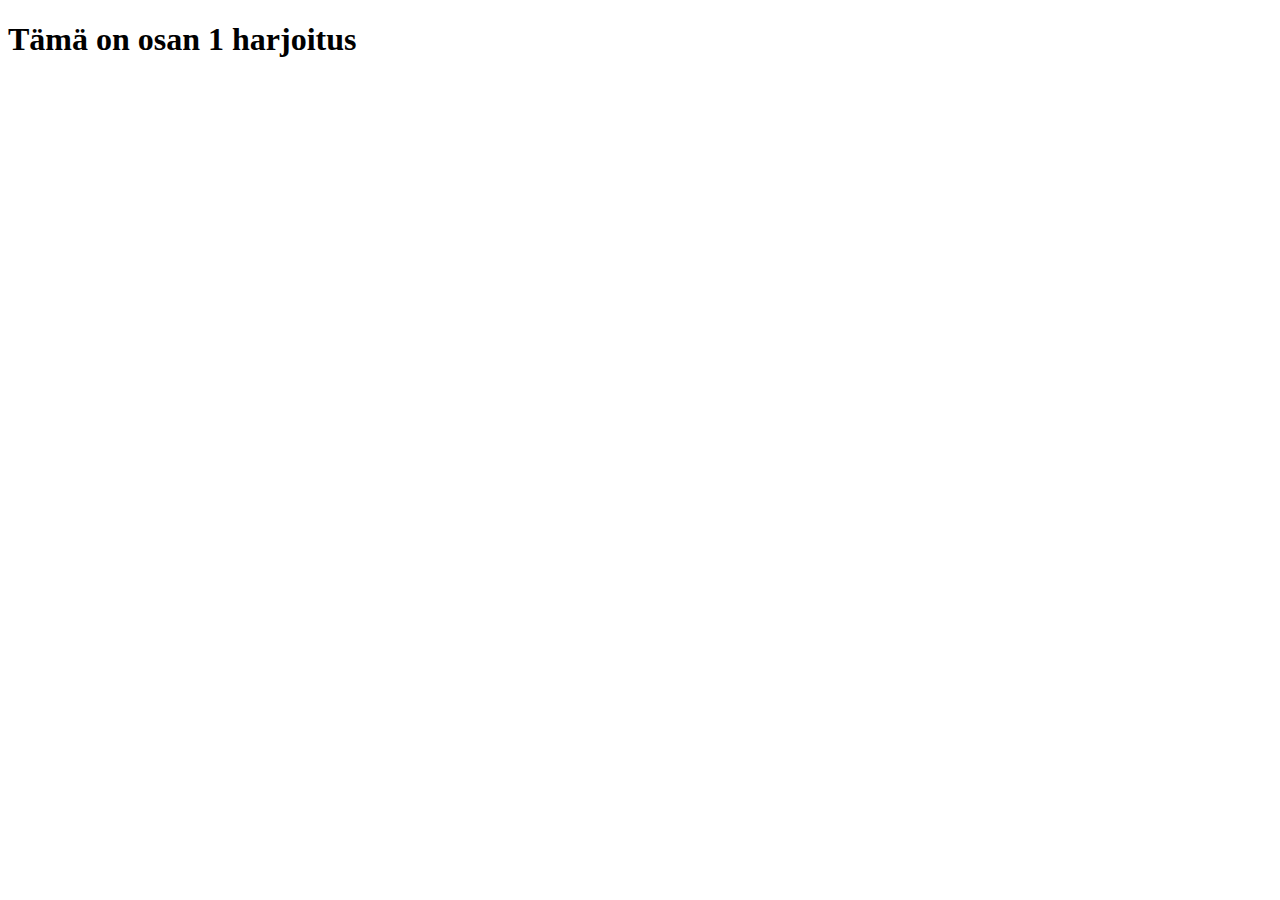
<file: 01_osa/01_harjoitus/index.html>
<!DOCTYPE html>
<html lang="en">
<head>
    <meta charset="UTF-8">
    <meta name="viewport" content="width=device-width, initial-scale=1.0">
    <title>osa1 harjoitus</title>
</head>
<body>
    <h1>Tämä on osan 1 harjoitus</h1>
    <script>
        //yhden rivin kommentti
        window.alert("Tervehdys vaan!")
        console.log("Tännekin osaan tulostaa")
        /** Usemman
         * rivin
         * kommentti*/
    </script>

</body>
</html>
</file>
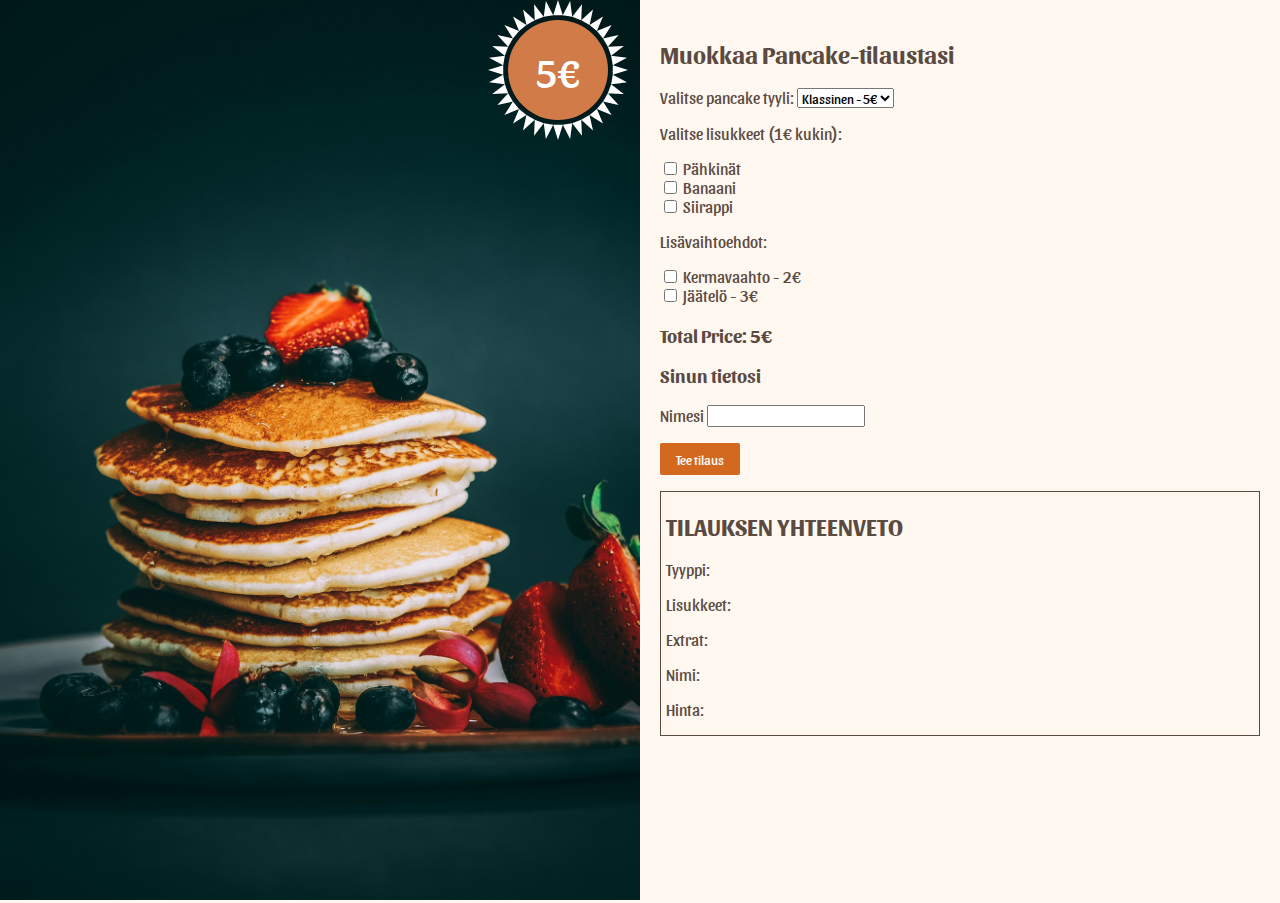
<file: 06_osa/06_harjoitukset/pannukakkutilaussivu2/index.html>
<!DOCTYPE html>
<html lang="en">
  <head>
    <meta charset="UTF-8" />
    <link rel="preconnect" href="https://fonts.googleapis.com" />
    <link rel="preconnect" href="https://fonts.gstatic.com" crossorigin />
    <link
      href="https://fonts.googleapis.com/css2?family=Sansita:ital,wght@0,400;0,700;0,800;0,900;1,400;1,700;1,800;1,900&display=swap"
      rel="stylesheet"
    />
    <link rel="stylesheet" href="style.css" />
    <link rel="javascript" href="script.js"" />

    <title>Pancake tilaussivu</title>
  </head>
  <body>
    <div class="container">
      <div class="image-container">
        <img src="pancake.jpeg" alt="Delicious pancakes" />
        <div class="price-banner"><span id="totalPrice">5€</span></div>
      </div>
      <div class="form-container">
        <h2>Muokkaa Pancake-tilaustasi</h2>
        <div class="customization-section">
          <label for="type">Valitse pancake tyyli:</label>
          <select id="type">
            <option value="5">Klassinen - 5€</option>
            <option value="6">Suklaa - 6€</option>
            <option value="7">Mustikka - 7€</option>
          </select>
        </div>
        <div class="customization-section">
          <p>Valitse lisukkeet (1€ kukin):</p>
          <div>
            <input
              type="checkbox"
              id="nuts"
              value="1"
              data-name="Pähkinät"
              data-category="toppings"
            />
            <label for="nuts">Pähkinät</label>
          </div>
          <div>
            <input
              type="checkbox"
              id="bananas"
              value="1"
              data-name="Banaani"
              data-category="toppings"
            />
            <label for="bananas">Banaani</label>
          </div>
          <div>
            <input
              type="checkbox"
              id="syrup"
              value="1"
              data-name="Siirappi"
              data-category="toppings"
            />
            <label for="syrup">Siirappi</label>
          </div>
        </div>
        <div class="customization-section">
          <p>Lisävaihtoehdot:</p>
          <div>
            <input
              type="checkbox"
              id="whippedCream"
              value="2"
              data-name="Kermavaahto"
              data-category="extras"
            />
            <label for="whippedCream">Kermavaahto - 2€</label>
          </div>
          <div>
            <input
              type="checkbox"
              id="iceCream"
              value="3"
              data-name="Jäätelö"
              data-category="extras"
            />
            <label for="iceCream">Jäätelö - 3€</label>
          </div>
        </div>
        <div>
            <div class="price-display">
                <h3>Total Price: <span id="totalPrice">5€</span></h3>
              </div>
          <h3>Sinun tietosi</h3>
          <div>
            <label for="customerName">Nimesi</label>
            <input type="text" id="customerName" required/>
          </div>
          <button onclick="createOrder()">Tee tilaus</button>
        </div>
        <div class="order"> <h2>TILAUKSEN YHTEENVETO</h2>
          <p>Tyyppi: <span id="order_type"></span></p>
          <p>Lisukkeet: <span id="order_toppings"></span></p>
          <p>Extrat: <span id="order_extras"></span></p>
          <p>Nimi: <span id="order_name"></span></p>
          <p>Hinta: <span id="order_price"></span></p>
          
        </div>

        <a href="manage-orders.html"></a>

        
      </div>
    </div>
  
    <script src="script.js"></script>

  </body>

</html>
</file>
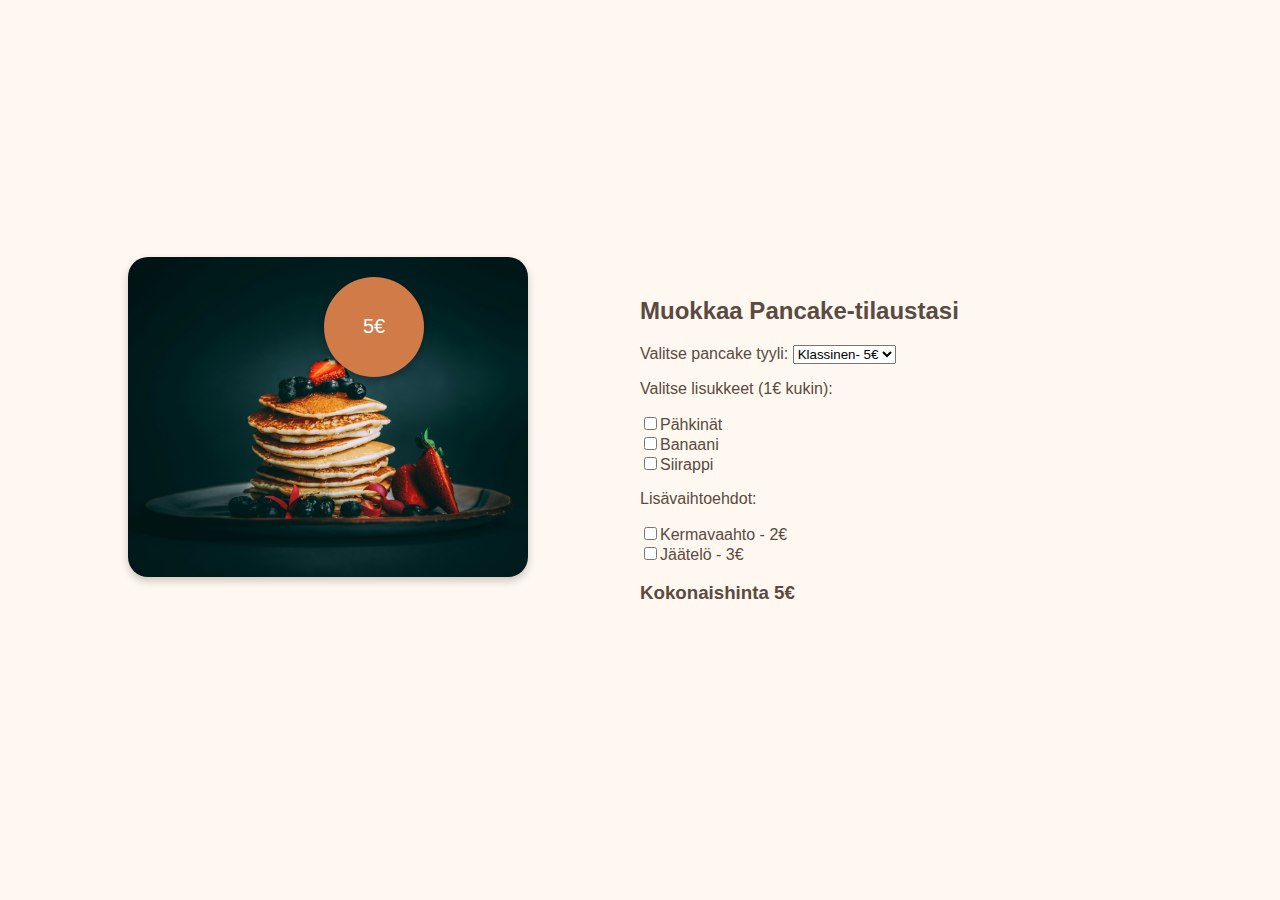
<file: 04_osa/04_osa/04_harjoitukset/pancake_tilaussivu/index.html>
<!DOCTYPE html>
<html lang="en">
  <head>
    <meta charset="UTF-8" />
    <title>Pancakekone</title>
    <link rel="stylesheet" href="style.css" />
  </head>
  <body>
    <div class="container">
      <div class="image-container">
        <img src="pancake.jpeg" alt="Delicious pancakes" />
        <div class="price-banner"><span id="totalPrice">5€</span></div>
      </div>
      <div class="form-container">
        <h2>Muokkaa Pancake-tilaustasi</h2>
        <div class="customization-section">
          <label for="type">Valitse pancake tyyli:</label>
          <select id="type">
            <option value="5">Klassinen- 5€</option>
            <option value="6">Suklaa - 6€</option>
            <option value="7">Mustikka - 7€</option>
          </select>
        </div>
        <div class="customization-section">
          <p>Valitse lisukkeet (1€ kukin):</p>
          <input type="checkbox" id="nuts" value="1" />Pähkinät<br />
          <input type="checkbox" id="bananas" value="1" />Banaani<br />
          <input type="checkbox" id="syrup" value="1" />Siirappi<br />
        </div>
        <div class="customization-section">
          <p>Lisävaihtoehdot:</p>
          <input type="checkbox" id="whippedCream" value="2" />Kermavaahto -
          2€<br />
          <input type="checkbox" id="iceCream" value="3" />Jäätelö - 3€<br />
        </div>
        <div class="price-display">
          <h3>Kokonaishinta <span id="totalPrice">5€</span></h3>
        </div>
      </div>
    </div>
    <script src="script.js"></script>
  </body>
</html>
</file>
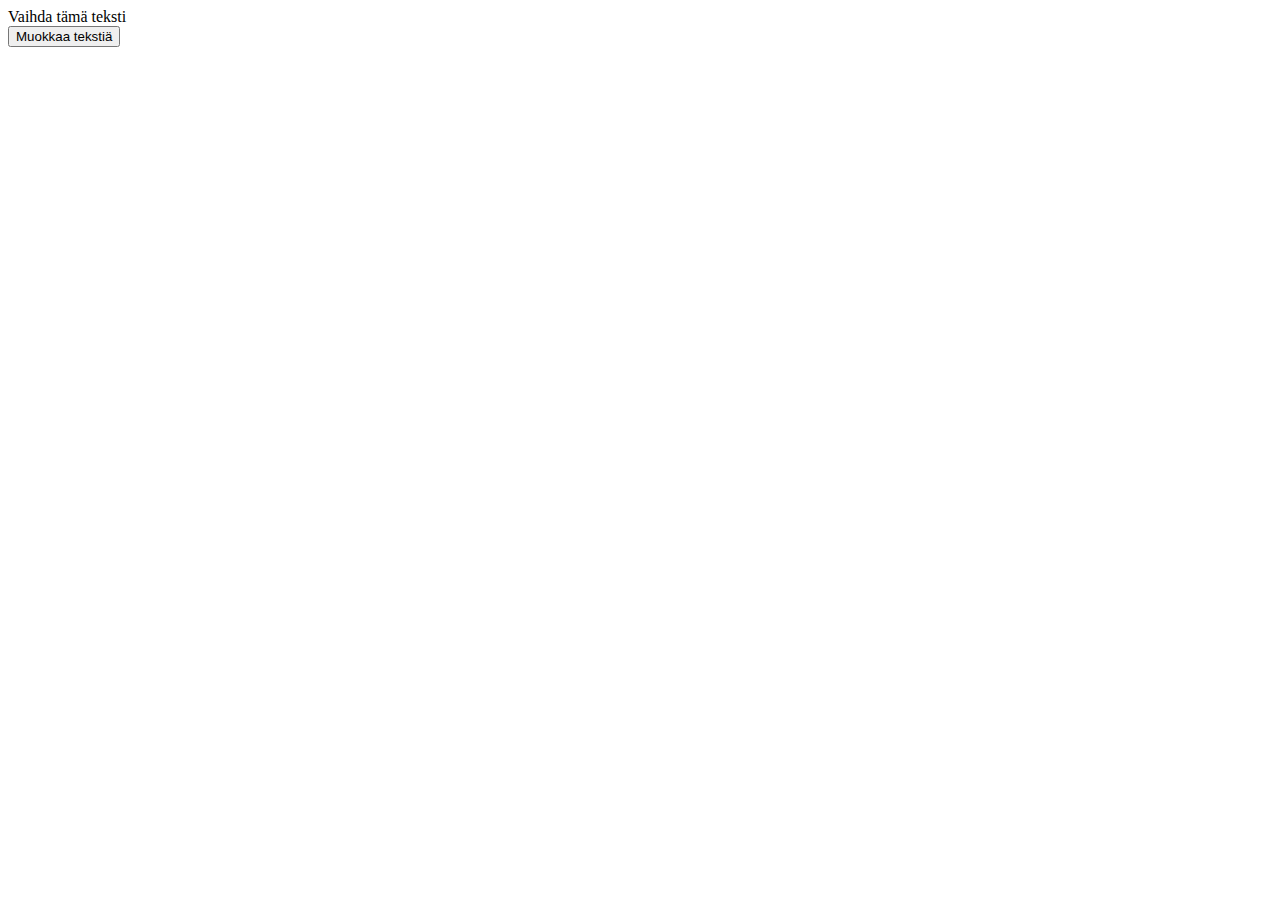
<file: 04_osa/04_osa/DOM_harjoitukset/DOM_1/index.html>
<!DOCTYPE html>
<html lang="en">
  <head>
    <meta charset="UTF-8" />
    <meta name="viewport" content="width=device-width, initial-scale=1.0" />
    <title>DOM 1</title>
  </head>
  <body>
    <div id="content">Vaihda tämä teksti</div>
    <button onclick="changeText()">Muokkaa tekstiä</button>
    <script src="script.js"></script>
  </body>
</html>
</file>
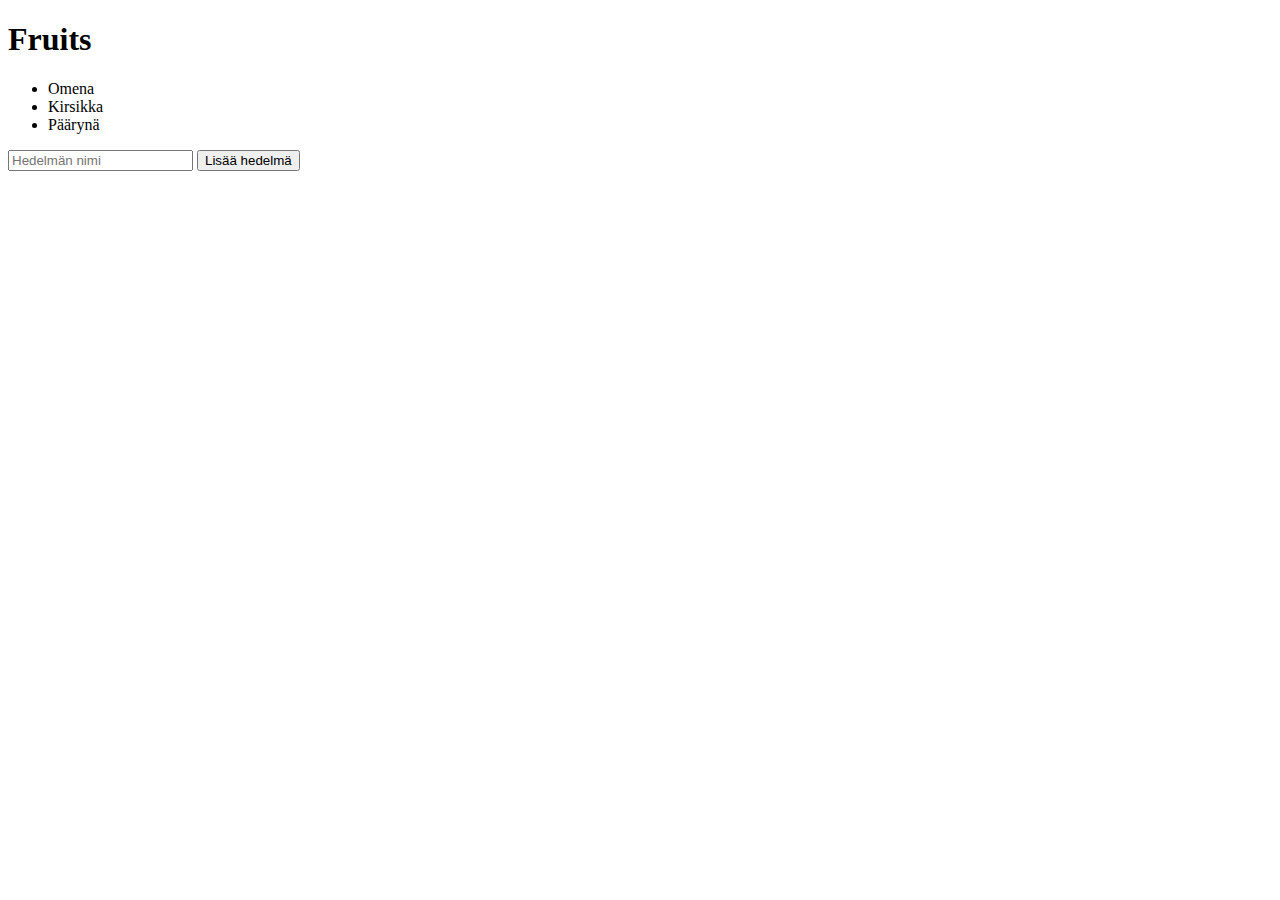
<file: 04_osa/04_osa/DOM_harjoitukset/DOM_2/index.html>
<!DOCTYPE html>
<html lang="en">
  <head>
    <meta charset="UTF-8" />
    <meta name="viewport" content="width=device-width, initial-scale=1.0" />
    <title>DOM 2</title>
  </head>
  <body>
    <h1>Fruits</h1>
    <ul id="fruitList">
      <li>Omena</li>
      <li>Kirsikka</li>
      <li>Päärynä</li>
    </ul>
    <input type="text" id="fruitInput" placeholder="Hedelmän nimi" />
    <button id="addFruitBtn">Lisää hedelmä</button>
    <script src="script.js"></script>
  </body>
</html>
</file>
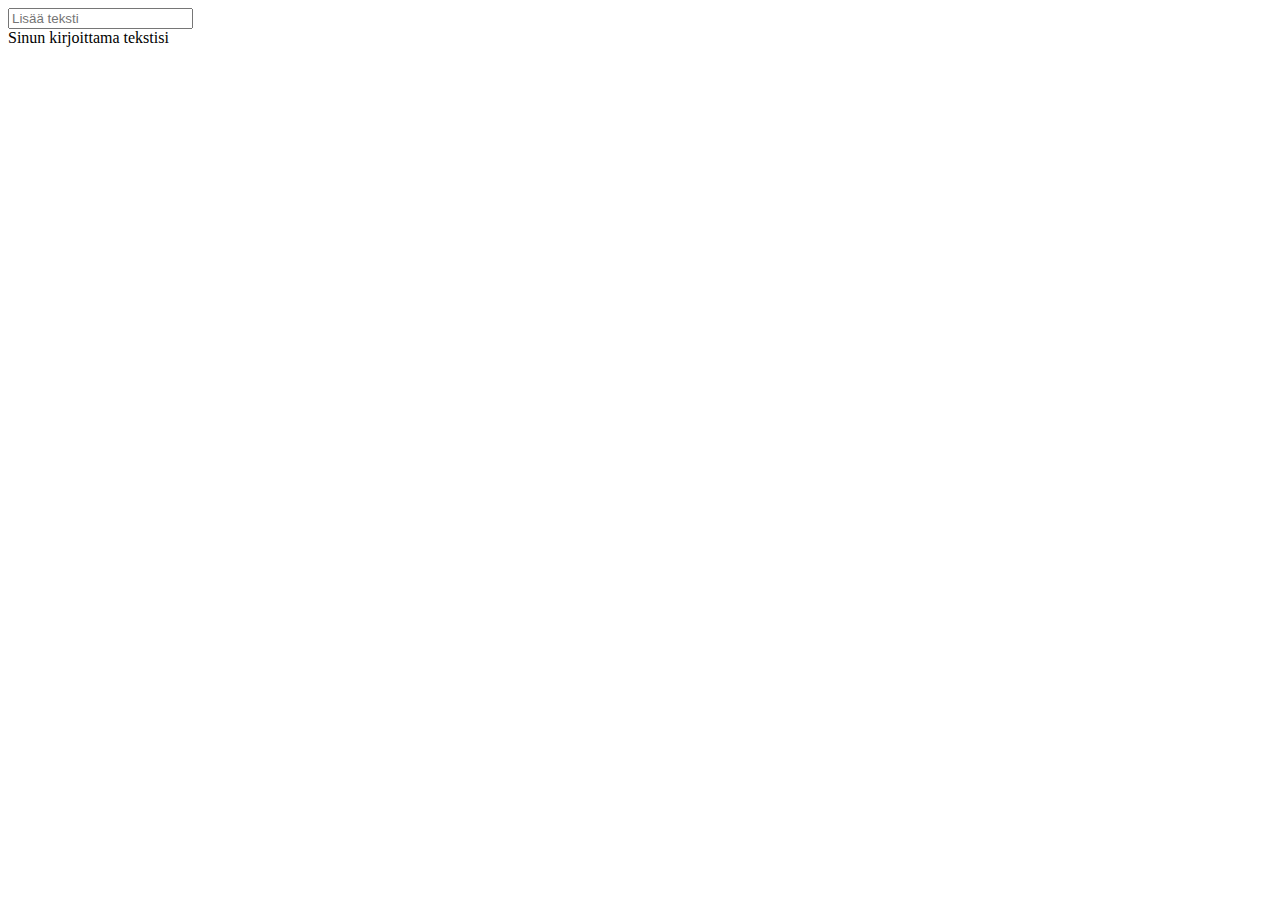
<file: 04_osa/04_osa/DOM_harjoitukset/DOM_3/index.html>
<!DOCTYPE html>
<html lang="en">
  <head>
    <meta charset="UTF-8">
    <meta name="viewport" content="width=device-width, initial-scale=1.0">
    <title>Live Text Display</title>
  </head>
  <body>
    <input type="text" id="textInput" placeholder="Lisää teksti">
    <div id="displayText">Sinun kirjoittama tekstisi</div>
    <script src="script.js"></script>
  </body>
</html>
</file>
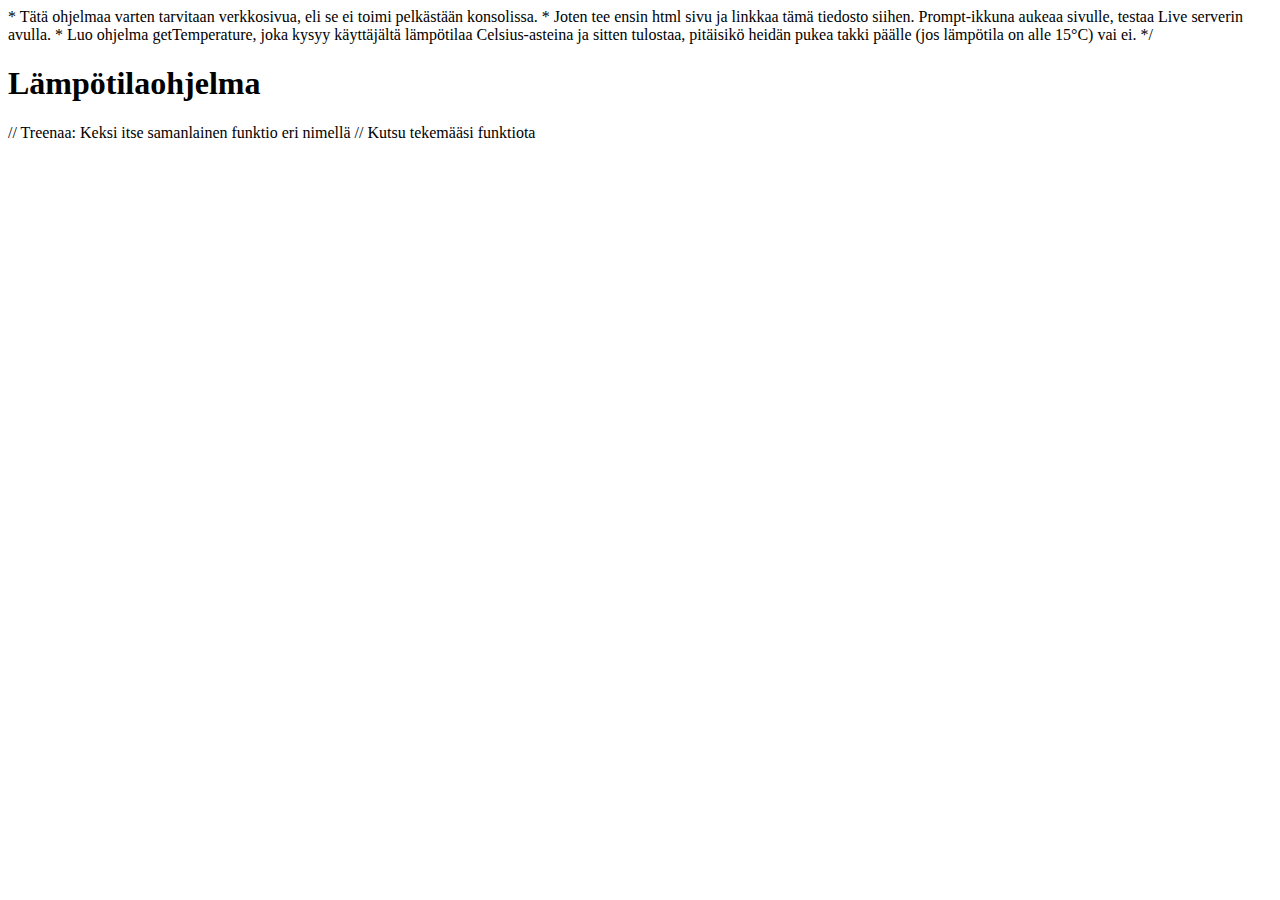
<file: 03_osa/03_harjoitukset/ehtolauseet/ehtolause_02.html>
* Tätä ohjelmaa varten tarvitaan verkkosivua, eli se ei toimi pelkästään konsolissa.
* Joten tee ensin html sivu ja linkkaa tämä tiedosto siihen. Prompt-ikkuna aukeaa sivulle, testaa Live serverin avulla.
* Luo ohjelma getTemperature, joka kysyy käyttäjältä lämpötilaa Celsius-asteina ja sitten tulostaa, pitäisikö heidän pukea takki päälle (jos lämpötila on alle 15°C) vai ei.
*/

<!DOCTYPE html>
<html lang="en">
<head>
    <meta charset="UTF-8">
    <meta name="viewport" content="width=device-width, initial-scale=1.0">
    <title>Lämpötilaohjelma</title>
</head>
<body>
    <h1>Lämpötilaohjelma</h1>
    <script>
        function getTemperature() {
            let temp = parseFloat(prompt("Mikä on nykyinen lämpötila?"));
            if (temp < 15) {
                alert("Pue takki päälle!");
            } else if(temp>15)
                {
                alert("Ei tarvitse pukea takkia.");
            }
            else {
                alert ("Et antanut numeroa");
            }
        }

        getTemperature();
    </script>
</body>
</html>

// Treenaa: Keksi itse samanlainen funktio eri nimellä




// Kutsu tekemääsi funktiota
</file>
<file: 06_osa/06_harjoitukset/pannukakkutilaussivu2/style.css>
body {
  font-family: 'Sansita', sans-serif;
  background-color: #fff8f0;
  color: #5a4a42;
  display: flex;
  justify-content: center;
  align-items: center;
  height: 100vh;
  margin: 0;
}
input,
select {
  font-family: 'Sansita', sans-serif;
}

.container {
  display: flex;
  align-items: flex-start;
  justify-content: center;
  width: 100%;
}

input,
select,
button {
  font-family: 'Sansita', sans-serif;
}
button {
  padding: 0.5rem 1rem;
  border: none;
  border-radius: 2px;
  background: chocolate;
  color: white;
  margin: 1rem 0;
}

.image-container {
  height: 100vh;
  width: 50vw;
  position: relative;
}
.image-container img {
  width: 100%;
  height: 100vh;
  object-fit: cover;
}

.form-container {
  flex: 1;
  padding: 20px;
}

.price-banner {
  position: absolute;
  top: 20px;
  right: 5%;
  background-color: #d17b49;
  color: white;
  border-radius: 50%;
  width: 100px;
  height: 100px;
  display: flex;
  justify-content: center;
  align-items: center;
  font-size: 40px;
  box-shadow: 0 4px 8px rgba(0, 0, 0, 0.3);
}

/* banner extra: https://codepen.io/thebabydino/pen/XWJaXRp */

.price-banner::after {
  clip-path: polygon(
    100% 50%,
    calc(50% + calc(50% - 0.375em) * 0.99619)
      calc(50% + calc(50% - 0.375em) * 0.08716),
    calc(50% + calc(50% - 0.375em) * 0.99619)
      calc(50% + calc(50% - 0.375em) * -0.08716),
    100% 50%,
    100% 50%,
    99.24039% 58.68241%,
    calc(50% + calc(50% - 0.375em) * 0.96593)
      calc(50% + calc(50% - 0.375em) * 0.25882),
    calc(50% + calc(50% - 0.375em) * 0.99619)
      calc(50% + calc(50% - 0.375em) * 0.08716),
    99.24039% 58.68241%,
    100% 50%,
    96.98463% 67.10101%,
    calc(50% + calc(50% - 0.375em) * 0.90631)
      calc(50% + calc(50% - 0.375em) * 0.42262),
    calc(50% + calc(50% - 0.375em) * 0.96593)
      calc(50% + calc(50% - 0.375em) * 0.25882),
    96.98463% 67.10101%,
    100% 50%,
    93.30127% 75%,
    calc(50% + calc(50% - 0.375em) * 0.81915)
      calc(50% + calc(50% - 0.375em) * 0.57358),
    calc(50% + calc(50% - 0.375em) * 0.90631)
      calc(50% + calc(50% - 0.375em) * 0.42262),
    93.30127% 75%,
    100% 50%,
    88.30222% 82.13938%,
    calc(50% + calc(50% - 0.375em) * 0.70711)
      calc(50% + calc(50% - 0.375em) * 0.70711),
    calc(50% + calc(50% - 0.375em) * 0.81915)
      calc(50% + calc(50% - 0.375em) * 0.57358),
    88.30222% 82.13938%,
    100% 50%,
    82.13938% 88.30222%,
    calc(50% + calc(50% - 0.375em) * 0.57358)
      calc(50% + calc(50% - 0.375em) * 0.81915),
    calc(50% + calc(50% - 0.375em) * 0.70711)
      calc(50% + calc(50% - 0.375em) * 0.70711),
    82.13938% 88.30222%,
    100% 50%,
    75% 93.30127%,
    calc(50% + calc(50% - 0.375em) * 0.42262)
      calc(50% + calc(50% - 0.375em) * 0.90631),
    calc(50% + calc(50% - 0.375em) * 0.57358)
      calc(50% + calc(50% - 0.375em) * 0.81915),
    75% 93.30127%,
    100% 50%,
    67.10101% 96.98463%,
    calc(50% + calc(50% - 0.375em) * 0.25882)
      calc(50% + calc(50% - 0.375em) * 0.96593),
    calc(50% + calc(50% - 0.375em) * 0.42262)
      calc(50% + calc(50% - 0.375em) * 0.90631),
    67.10101% 96.98463%,
    100% 50%,
    58.68241% 99.24039%,
    calc(50% + calc(50% - 0.375em) * 0.08716)
      calc(50% + calc(50% - 0.375em) * 0.99619),
    calc(50% + calc(50% - 0.375em) * 0.25882)
      calc(50% + calc(50% - 0.375em) * 0.96593),
    58.68241% 99.24039%,
    100% 50%,
    50% 100%,
    calc(50% + calc(50% - 0.375em) * -0.08716)
      calc(50% + calc(50% - 0.375em) * 0.99619),
    calc(50% + calc(50% - 0.375em) * 0.08716)
      calc(50% + calc(50% - 0.375em) * 0.99619),
    50% 100%,
    100% 50%,
    41.31759% 99.24039%,
    calc(50% + calc(50% - 0.375em) * -0.25882)
      calc(50% + calc(50% - 0.375em) * 0.96593),
    calc(50% + calc(50% - 0.375em) * -0.08716)
      calc(50% + calc(50% - 0.375em) * 0.99619),
    41.31759% 99.24039%,
    100% 50%,
    32.89899% 96.98463%,
    calc(50% + calc(50% - 0.375em) * -0.42262)
      calc(50% + calc(50% - 0.375em) * 0.90631),
    calc(50% + calc(50% - 0.375em) * -0.25882)
      calc(50% + calc(50% - 0.375em) * 0.96593),
    32.89899% 96.98463%,
    100% 50%,
    25% 93.30127%,
    calc(50% + calc(50% - 0.375em) * -0.57358)
      calc(50% + calc(50% - 0.375em) * 0.81915),
    calc(50% + calc(50% - 0.375em) * -0.42262)
      calc(50% + calc(50% - 0.375em) * 0.90631),
    25% 93.30127%,
    100% 50%,
    17.86062% 88.30222%,
    calc(50% + calc(50% - 0.375em) * -0.70711)
      calc(50% + calc(50% - 0.375em) * 0.70711),
    calc(50% + calc(50% - 0.375em) * -0.57358)
      calc(50% + calc(50% - 0.375em) * 0.81915),
    17.86062% 88.30222%,
    100% 50%,
    11.69778% 82.13938%,
    calc(50% + calc(50% - 0.375em) * -0.81915)
      calc(50% + calc(50% - 0.375em) * 0.57358),
    calc(50% + calc(50% - 0.375em) * -0.70711)
      calc(50% + calc(50% - 0.375em) * 0.70711),
    11.69778% 82.13938%,
    100% 50%,
    6.69873% 75%,
    calc(50% + calc(50% - 0.375em) * -0.90631)
      calc(50% + calc(50% - 0.375em) * 0.42262),
    calc(50% + calc(50% - 0.375em) * -0.81915)
      calc(50% + calc(50% - 0.375em) * 0.57358),
    6.69873% 75%,
    100% 50%,
    3.01537% 67.10101%,
    calc(50% + calc(50% - 0.375em) * -0.96593)
      calc(50% + calc(50% - 0.375em) * 0.25882),
    calc(50% + calc(50% - 0.375em) * -0.90631)
      calc(50% + calc(50% - 0.375em) * 0.42262),
    3.01537% 67.10101%,
    100% 50%,
    0.75961% 58.68241%,
    calc(50% + calc(50% - 0.375em) * -0.99619)
      calc(50% + calc(50% - 0.375em) * 0.08716),
    calc(50% + calc(50% - 0.375em) * -0.96593)
      calc(50% + calc(50% - 0.375em) * 0.25882),
    0.75961% 58.68241%,
    100% 50%,
    0% 50%,
    calc(50% + calc(50% - 0.375em) * -0.99619)
      calc(50% + calc(50% - 0.375em) * -0.08716),
    calc(50% + calc(50% - 0.375em) * -0.99619)
      calc(50% + calc(50% - 0.375em) * 0.08716),
    0% 50%,
    100% 50%,
    0.75961% 41.31759%,
    calc(50% + calc(50% - 0.375em) * -0.96593)
      calc(50% + calc(50% - 0.375em) * -0.25882),
    calc(50% + calc(50% - 0.375em) * -0.99619)
      calc(50% + calc(50% - 0.375em) * -0.08716),
    0.75961% 41.31759%,
    100% 50%,
    3.01537% 32.89899%,
    calc(50% + calc(50% - 0.375em) * -0.90631)
      calc(50% + calc(50% - 0.375em) * -0.42262),
    calc(50% + calc(50% - 0.375em) * -0.96593)
      calc(50% + calc(50% - 0.375em) * -0.25882),
    3.01537% 32.89899%,
    100% 50%,
    6.69873% 25%,
    calc(50% + calc(50% - 0.375em) * -0.81915)
      calc(50% + calc(50% - 0.375em) * -0.57358),
    calc(50% + calc(50% - 0.375em) * -0.90631)
      calc(50% + calc(50% - 0.375em) * -0.42262),
    6.69873% 25%,
    100% 50%,
    11.69778% 17.86062%,
    calc(50% + calc(50% - 0.375em) * -0.70711)
      calc(50% + calc(50% - 0.375em) * -0.70711),
    calc(50% + calc(50% - 0.375em) * -0.81915)
      calc(50% + calc(50% - 0.375em) * -0.57358),
    11.69778% 17.86062%,
    100% 50%,
    17.86062% 11.69778%,
    calc(50% + calc(50% - 0.375em) * -0.57358)
      calc(50% + calc(50% - 0.375em) * -0.81915),
    calc(50% + calc(50% - 0.375em) * -0.70711)
      calc(50% + calc(50% - 0.375em) * -0.70711),
    17.86062% 11.69778%,
    100% 50%,
    25% 6.69873%,
    calc(50% + calc(50% - 0.375em) * -0.42262)
      calc(50% + calc(50% - 0.375em) * -0.90631),
    calc(50% + calc(50% - 0.375em) * -0.57358)
      calc(50% + calc(50% - 0.375em) * -0.81915),
    25% 6.69873%,
    100% 50%,
    32.89899% 3.01537%,
    calc(50% + calc(50% - 0.375em) * -0.25882)
      calc(50% + calc(50% - 0.375em) * -0.96593),
    calc(50% + calc(50% - 0.375em) * -0.42262)
      calc(50% + calc(50% - 0.375em) * -0.90631),
    32.89899% 3.01537%,
    100% 50%,
    41.31759% 0.75961%,
    calc(50% + calc(50% - 0.375em) * -0.08716)
      calc(50% + calc(50% - 0.375em) * -0.99619),
    calc(50% + calc(50% - 0.375em) * -0.25882)
      calc(50% + calc(50% - 0.375em) * -0.96593),
    41.31759% 0.75961%,
    100% 50%,
    50% 0%,
    calc(50% + calc(50% - 0.375em) * 0.08716)
      calc(50% + calc(50% - 0.375em) * -0.99619),
    calc(50% + calc(50% - 0.375em) * -0.08716)
      calc(50% + calc(50% - 0.375em) * -0.99619),
    50% 0%,
    100% 50%,
    58.68241% 0.75961%,
    calc(50% + calc(50% - 0.375em) * 0.25882)
      calc(50% + calc(50% - 0.375em) * -0.96593),
    calc(50% + calc(50% - 0.375em) * 0.08716)
      calc(50% + calc(50% - 0.375em) * -0.99619),
    58.68241% 0.75961%,
    100% 50%,
    67.10101% 3.01537%,
    calc(50% + calc(50% - 0.375em) * 0.42262)
      calc(50% + calc(50% - 0.375em) * -0.90631),
    calc(50% + calc(50% - 0.375em) * 0.25882)
      calc(50% + calc(50% - 0.375em) * -0.96593),
    67.10101% 3.01537%,
    100% 50%,
    75% 6.69873%,
    calc(50% + calc(50% - 0.375em) * 0.57358)
      calc(50% + calc(50% - 0.375em) * -0.81915),
    calc(50% + calc(50% - 0.375em) * 0.42262)
      calc(50% + calc(50% - 0.375em) * -0.90631),
    75% 6.69873%,
    100% 50%,
    82.13938% 11.69778%,
    calc(50% + calc(50% - 0.375em) * 0.70711)
      calc(50% + calc(50% - 0.375em) * -0.70711),
    calc(50% + calc(50% - 0.375em) * 0.57358)
      calc(50% + calc(50% - 0.375em) * -0.81915),
    82.13938% 11.69778%,
    100% 50%,
    88.30222% 17.86062%,
    calc(50% + calc(50% - 0.375em) * 0.81915)
      calc(50% + calc(50% - 0.375em) * -0.57358),
    calc(50% + calc(50% - 0.375em) * 0.70711)
      calc(50% + calc(50% - 0.375em) * -0.70711),
    88.30222% 17.86062%,
    100% 50%,
    93.30127% 25%,
    calc(50% + calc(50% - 0.375em) * 0.90631)
      calc(50% + calc(50% - 0.375em) * -0.42262),
    calc(50% + calc(50% - 0.375em) * 0.81915)
      calc(50% + calc(50% - 0.375em) * -0.57358),
    93.30127% 25%,
    100% 50%,
    96.98463% 32.89899%,
    calc(50% + calc(50% - 0.375em) * 0.96593)
      calc(50% + calc(50% - 0.375em) * -0.25882),
    calc(50% + calc(50% - 0.375em) * 0.90631)
      calc(50% + calc(50% - 0.375em) * -0.42262),
    96.98463% 32.89899%,
    100% 50%,
    99.24039% 41.31759%,
    calc(50% + calc(50% - 0.375em) * 0.99619)
      calc(50% + calc(50% - 0.375em) * -0.08716),
    calc(50% + calc(50% - 0.375em) * 0.96593)
      calc(50% + calc(50% - 0.375em) * -0.25882),
    99.24039% 41.31759%,
    100% 50%
  );
}

.price-banner::after {
  position: absolute;
  top: -0.5em;
  right: -0.5em;
  bottom: -0.5em;
  left: -0.5em;
  background: inherit;
  background: white;
  content: '';
}

.order {
  border: 1px solid #5a4a42;
  padding: 0px 5px;
}
</file>
<file: 04_osa/04_osa/04_harjoitukset/pancake_tilaussivu/style.css>
body {
  font-family: 'Segoe UI', Tahoma, Geneva, Verdana, sans-serif;
  background-color: #fff8f0;
  color: #5a4a42;
  display: flex;
  justify-content: center;
  align-items: center;
  height: 100vh;
  margin: 0;
}

.container {
  display: flex;
  align-items: flex-start;
  justify-content: center;
  width: 80%;
}

.image-container {
  position: relative;
  flex: 1;
}

.image-container img {
  width: 100%;
  max-width: 400px;
  border-radius: 20px;
  box-shadow: 0 4px 8px rgba(0, 0, 0, 0.2);
}

.form-container {
  flex: 1;
  padding: 20px;
}

.price-banner {
  position: absolute;
  top: 20px;
  left: 50%;
  transform: translateX(-50%);
  background-color: #d17b49;
  color: white;
  border-radius: 50%;
  width: 100px;
  height: 100px;
  display: flex;
  justify-content: center;
  align-items: center;
  font-size: 20px;
  box-shadow: 0 4px 8px rgba(0, 0, 0, 0.3);
}
</file>
